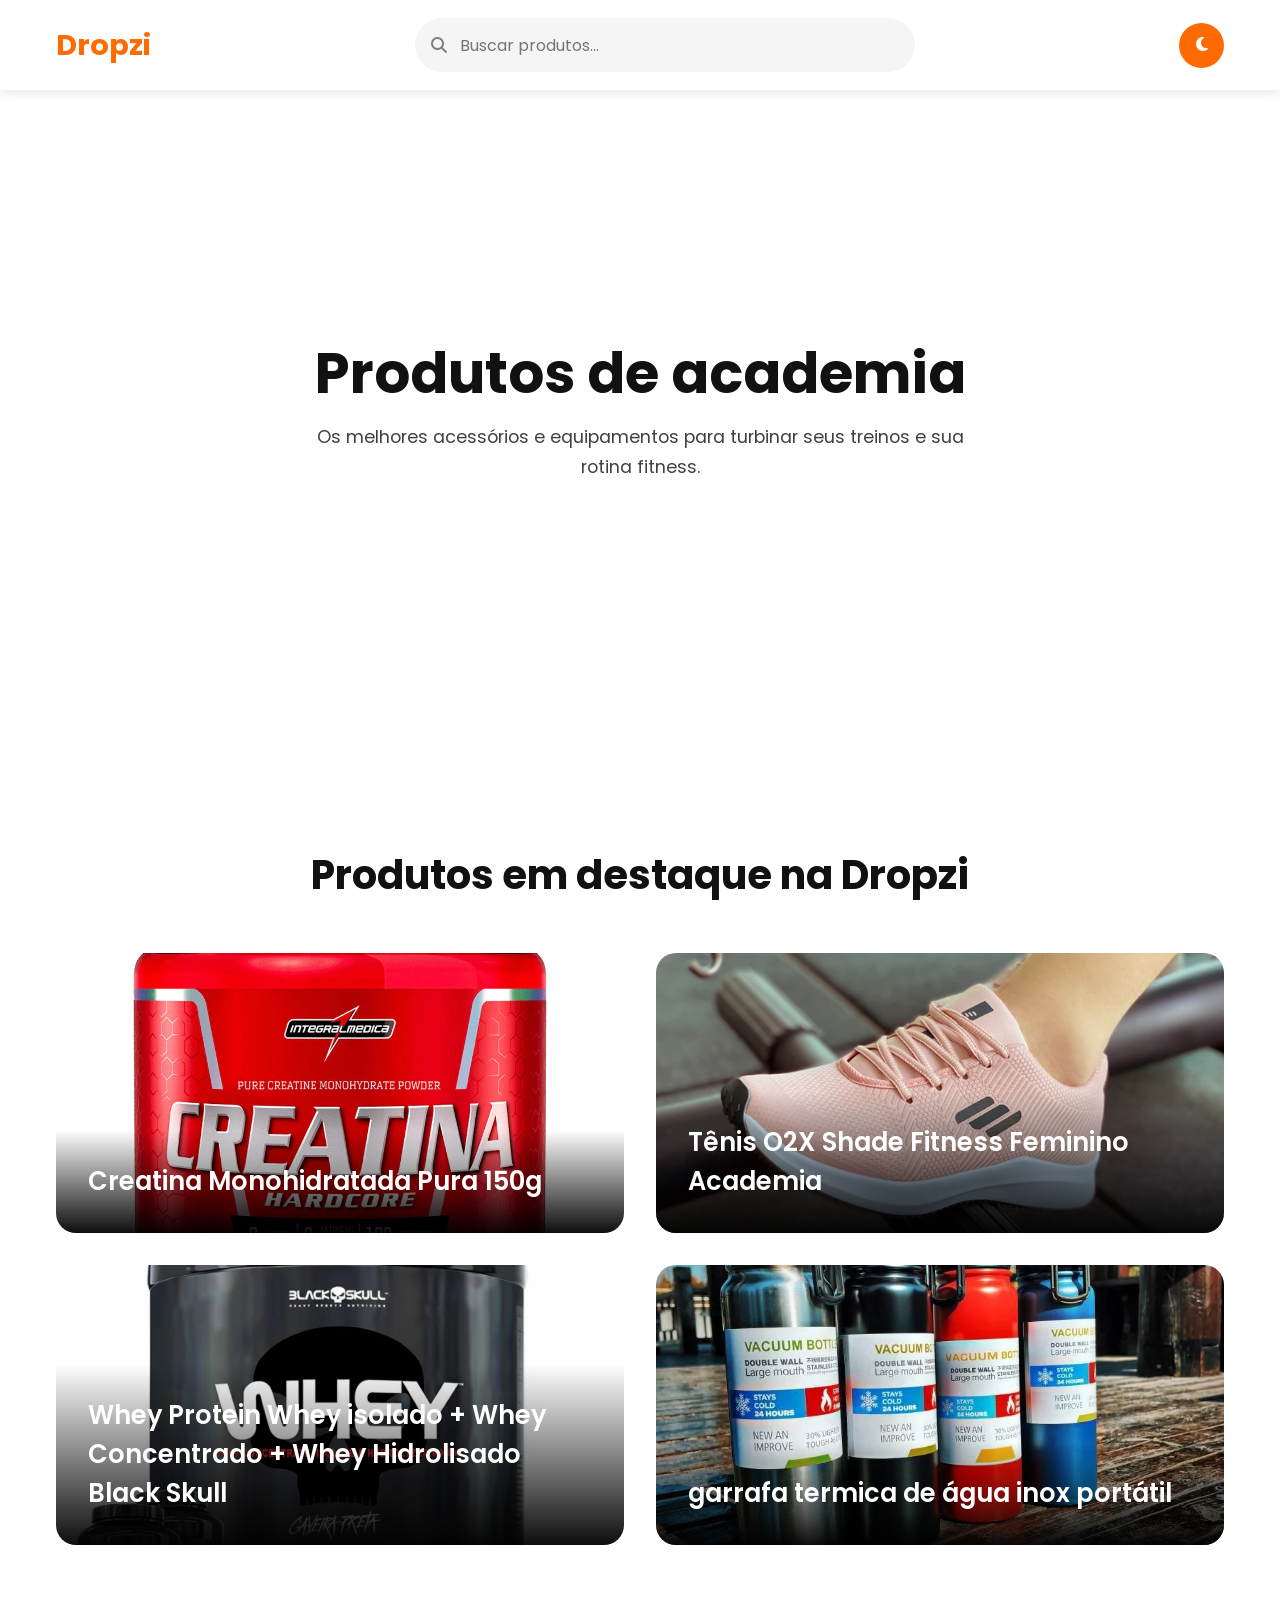
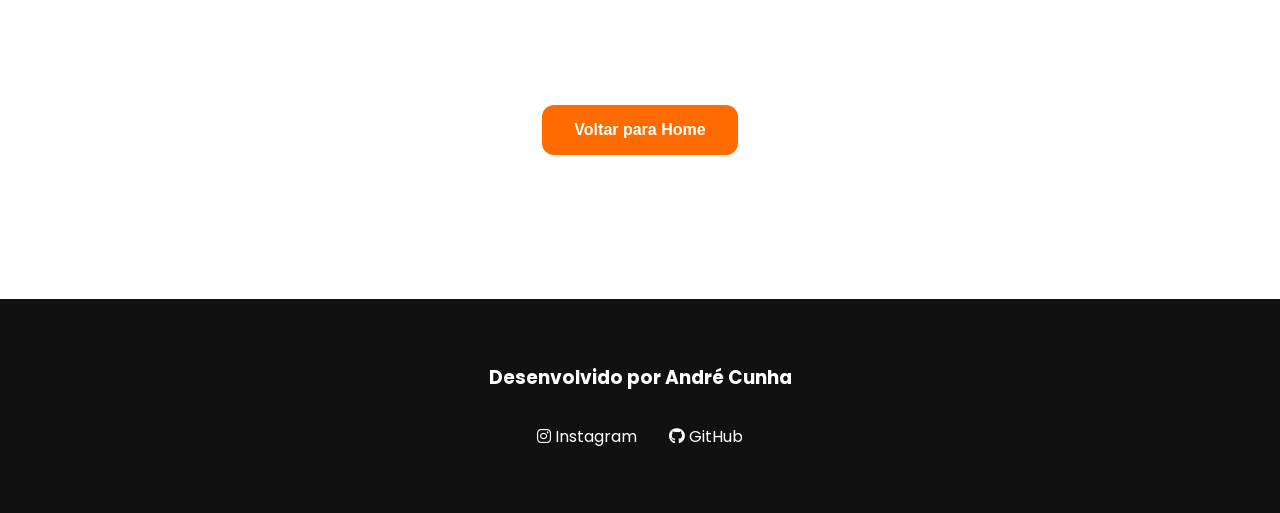
<file: pages/academia.html>
<!DOCTYPE html>
<html lang="pt-BR">

<head>

    <!-- Configurações -->
    <meta charset="UTF-8">

    <meta name="viewport" content="width=device-width, initial-scale=1.0">

    <!-- Título -->
    <title>Tecnologia | Dropzi</title>

    <!-- CSS -->
    <link rel="stylesheet" href="../style.css">

    <!-- Fonte -->
    <link rel="preconnect" href="https://fonts.googleapis.com">

    <link rel="preconnect" href="https://fonts.gstatic.com" crossorigin>

    <link 
        href="https://fonts.googleapis.com/css2?family=Poppins:wght@300;400;500;600;700&display=swap" 
        rel="stylesheet"
    >

    <!-- Ícones -->
    <link 
        rel="stylesheet" 
        href="https://cdnjs.cloudflare.com/ajax/libs/font-awesome/6.5.1/css/all.min.css"
    >

</head>

<body>

    <!-- ========================= -->
    <!-- HEADER -->
    <!-- ========================= -->

    <header class="header">

        <div class="container header-content">

            <!-- Logo -->
            <div class="logo">

                <h1>Dropzi</h1>

            </div>

            <!-- Busca -->
            <div class="search-box">

                <i class="fa-solid fa-magnifying-glass"></i>

                <input 
                    type="text"
                    placeholder="Buscar produtos..."
                >

            </div>

            <!-- Botão Dark Mode -->
            <button 
                class="theme-button"
                id="themeButton"
                aria-label="Alternar tema"
            >

                <i class="fa-solid fa-moon"></i>

            </button>

        </div>

    </header>

    <!-- ========================= -->
    <!-- HERO -->
    <!-- ========================= -->

    <section class="hero">

        <div class="container hero-content">

            <h2>
                Produtos de academia
            </h2>

            <p>
                Os melhores acessórios e equipamentos para turbinar
                seus treinos e sua rotina fitness.
            </p>

        </div>

    </section>

    <!-- ========================= -->
    <!-- PRODUTOS -->
    <!-- ========================= -->

    <section class="categories">

        <div class="container">

            <h2 class="section-title">

                Produtos em destaque na Dropzi

            </h2>

            <!-- Grid -->
            <div class="categories-grid">

                <!-- ========================= -->
                <!-- PRODUTO 1 -->
                <!-- ========================= -->

                <a 
                    href="https://s.shopee.com.br/3qKAMWwi8f"
                    target="_blank"
                    class="category-card"
                >

                    <img 
                        src="../images/images_produtos/images_academia/Creatina Monohidratada Pura 150g.webp"
                        alt="Produto Tecnologia"
                        loading="lazy"
                    >

                    <div class="category-content">

                        <h3>Creatina Monohidratada Pura 150g</h3>

                    </div>

                </a>

                <!-- ========================= -->
                <!-- PRODUTO 2 -->
                <!-- ========================= -->

                <a 
                    href="https://s.shopee.com.br/LkIEZrp7y"
                    target="_blank"
                    class="category-card"
                >

                    <img 
                        src="../images/images_produtos/images_academia/Tênis O2X Shade Fitness Feminino Academia.webp"
                        alt="Produto Tecnologia"
                        loading="lazy"
                    >

                    <div class="category-content">

                        <h3>Tênis O2X Shade Fitness Feminino Academia</h3>

                    </div>

                </a>

                <!-- ========================= -->
                <!-- PRODUTO 3 -->
                <!-- ========================= -->

                <a 
                    href="https://s.shopee.com.br/40daext833"
                    target="_blank"
                    class="category-card"
                >

                    <img 
                        src="../images/images_produtos/images_academia/Whey Protein Whey isolado + Whey Concentrado + Whey Hidrolisado Black Skull.webp"
                        alt="Produto Tecnologia"
                        loading="lazy"
                    >

                    <div class="category-content">

                        <h3>Whey Protein Whey isolado + Whey Concentrado + Whey Hidrolisado Black Skull</h3>

                    </div>

                </a>

                <!-- ========================= -->
                <!-- PRODUTO 4 -->
                <!-- ========================= -->

                <a 
                    href="https://s.shopee.com.br/2BBwTm8rdx"
                    target="_blank"
                    class="category-card"
                >

                    <img 
                        src="../images/images_produtos/images_academia/garrafa termica de água inox portátil.webp"
                        alt="Produto Tecnologia"
                        loading="lazy"
                    >

                    <div class="category-content">

                        <h3>garrafa termica de água inox portátil</h3>

                    </div>

                </a>

            </div>

        </div>

    </section>

    <!-- ========================= -->
    <!-- BOTÃO VOLTAR -->
    <!-- ========================= -->

    <section class="categories">

        <div class="container">

            <div style="text-align: center;">

                <a href="../index.html">

                    <button class="hero-button">

                        Voltar para Home

                    </button>

                </a>

            </div>

        </div>

    </section>

    <!-- ========================= -->
    <!-- FOOTER -->
    <!-- ========================= -->

    <footer class="footer">

        <div class="container">

            <h3>
                Desenvolvido por André Cunha
            </h3>

            <!-- Links -->
            <div class="footer-links">

                <a href="#">

                    <i class="fa-brands fa-instagram"></i>

                    Instagram

                </a>

                <a href="#">

                    <i class="fa-brands fa-github"></i>

                    GitHub

                </a>
                
            </div>

        </div>

    </footer>

    <!-- JavaScript -->
    <script src="../script.js"></script>

</body>
</html>
</file>
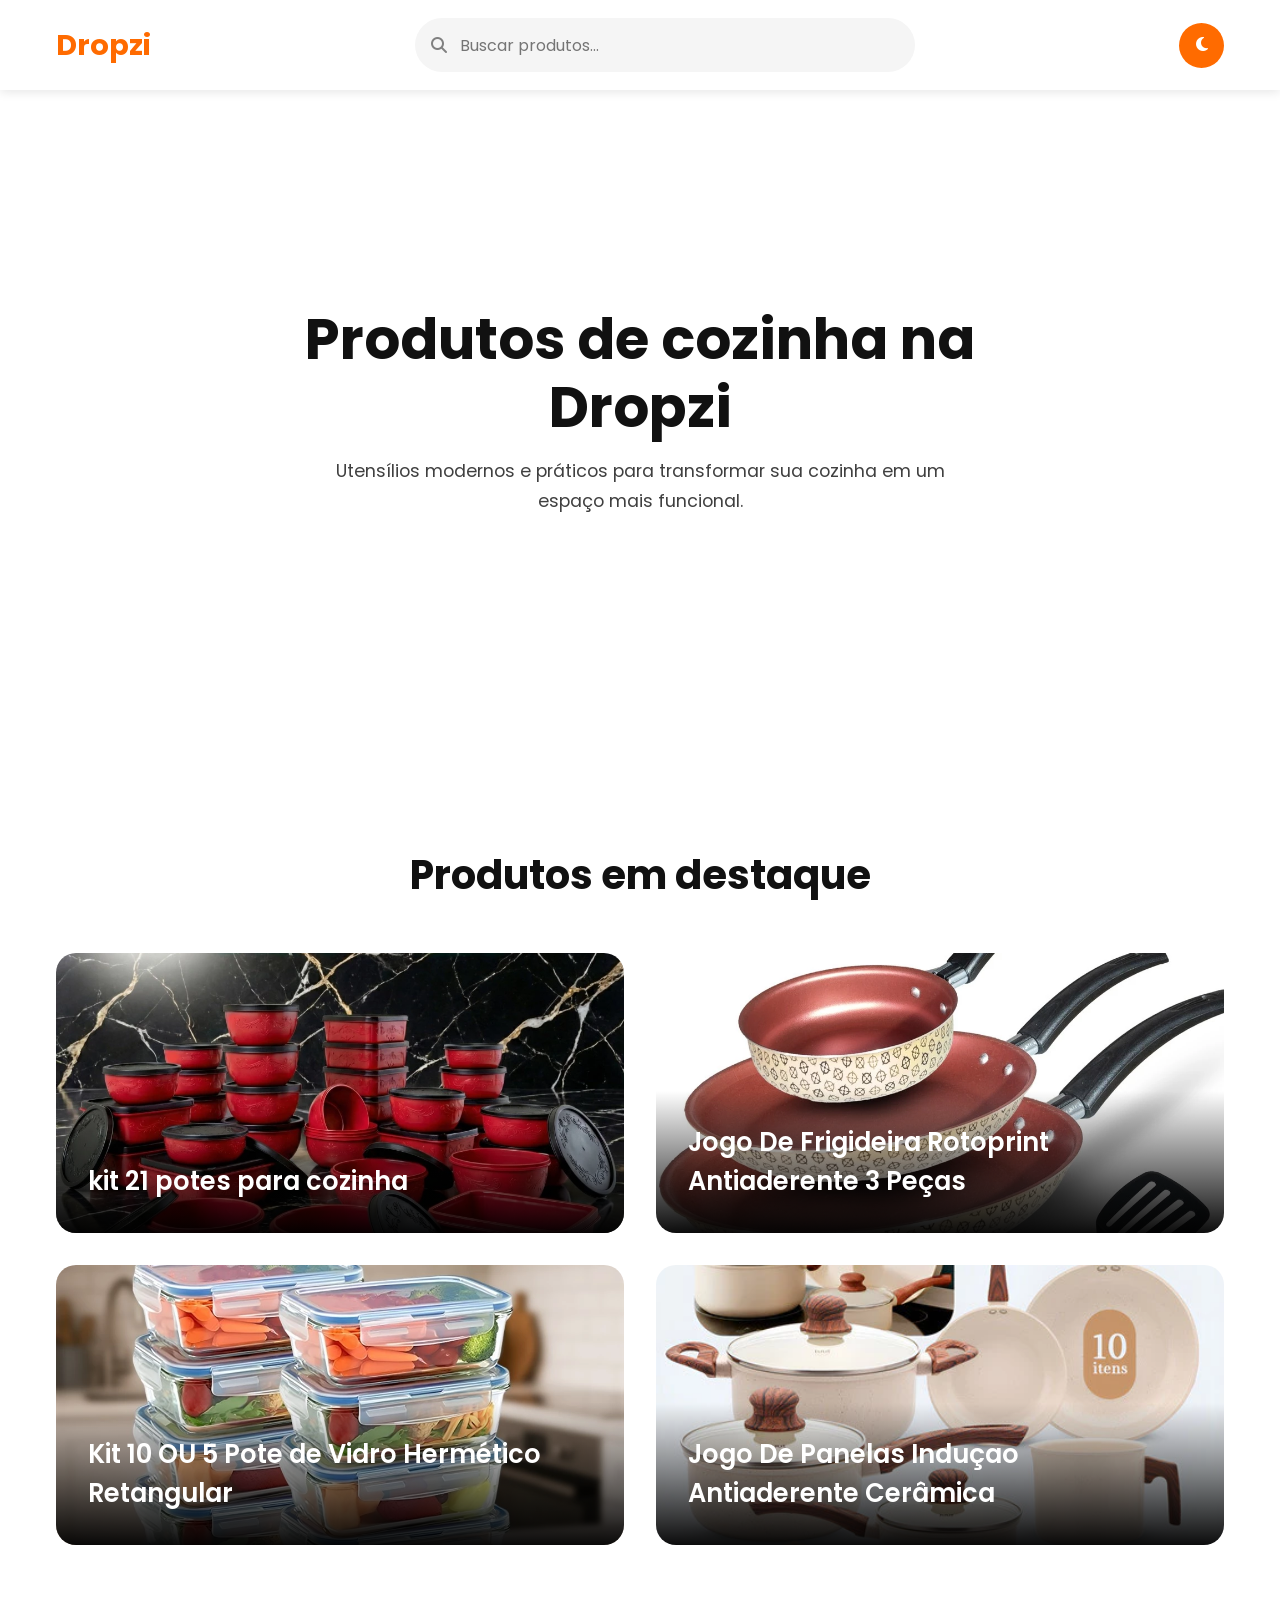
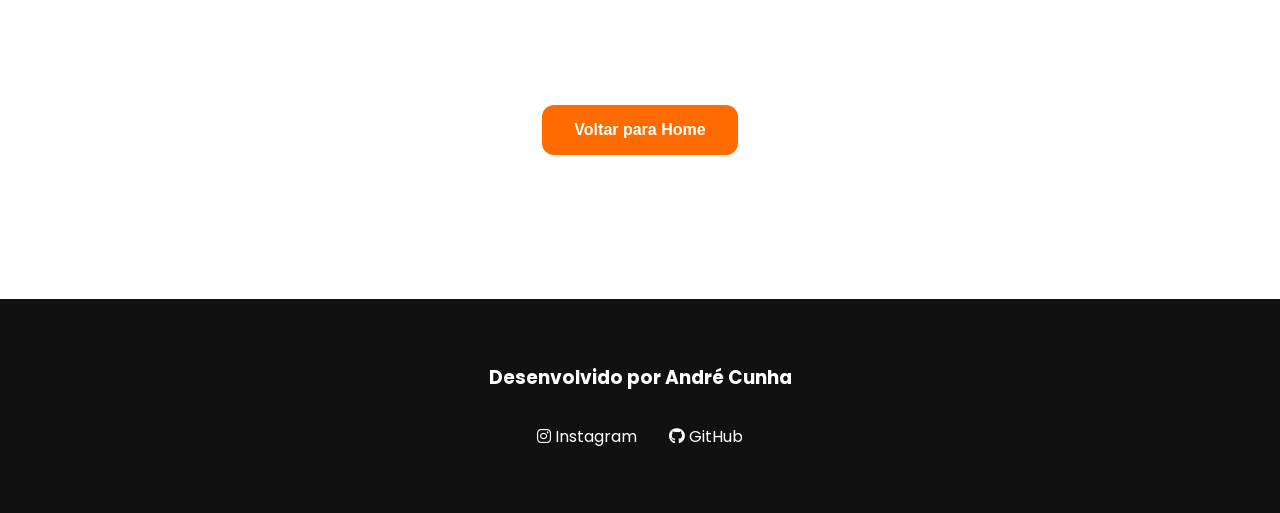
<file: pages/cozinha.html>
<!DOCTYPE html>
<html lang="pt-BR">

<head>

    <!-- Configurações -->
    <meta charset="UTF-8">

    <meta name="viewport" content="width=device-width, initial-scale=1.0">

    <!-- Título -->
    <title>Tecnologia | Dropzi</title>

    <!-- CSS -->
    <link rel="stylesheet" href="../style.css">

    <!-- Fonte -->
    <link rel="preconnect" href="https://fonts.googleapis.com">

    <link rel="preconnect" href="https://fonts.gstatic.com" crossorigin>

    <link 
        href="https://fonts.googleapis.com/css2?family=Poppins:wght@300;400;500;600;700&display=swap" 
        rel="stylesheet"
    >

    <!-- Ícones -->
    <link 
        rel="stylesheet" 
        href="https://cdnjs.cloudflare.com/ajax/libs/font-awesome/6.5.1/css/all.min.css"
    >

</head>

<body>

    <!-- ========================= -->
    <!-- HEADER -->
    <!-- ========================= -->

    <header class="header">

        <div class="container header-content">

            <!-- Logo -->
            <div class="logo">

                <h1>Dropzi</h1>

            </div>

            <!-- Busca -->
            <div class="search-box">

                <i class="fa-solid fa-magnifying-glass"></i>

                <input 
                    type="text"
                    placeholder="Buscar produtos..."
                >

            </div>

            <!-- Botão Dark Mode -->
            <button 
                class="theme-button"
                id="themeButton"
                aria-label="Alternar tema"
            >

                <i class="fa-solid fa-moon"></i>

            </button>

        </div>

    </header>

    <!-- ========================= -->
    <!-- HERO -->
    <!-- ========================= -->

    <section class="hero">

        <div class="container hero-content">

            <h2>
                Produtos de cozinha na Dropzi
            </h2>

            <p>
                Utensílios modernos e práticos para transformar
                sua cozinha em um espaço mais funcional.
            </p>

        </div>

    </section>

    <!-- ========================= -->
    <!-- PRODUTOS -->
    <!-- ========================= -->

    <section class="categories">

        <div class="container">

            <h2 class="section-title">

                Produtos em destaque

            </h2>

            <!-- Grid -->
            <div class="categories-grid">

                <!-- ========================= -->
                <!-- PRODUTO 1 -->
                <!-- ========================= -->

                <a 
                    href="https://s.shopee.com.br/7VDLC5h4v8"
                    target="_blank"
                    class="category-card"
                >

                    <img 
                        src="../images/images_produtos/images_cozinha/kit 21 potes para cozinha.webp"
                        alt="Produto Tecnologia"
                        loading="lazy"
                    >

                    <div class="category-content">

                        <h3>kit 21 potes para cozinha</h3>

                    </div>

                </a>

                <!-- ========================= -->
                <!-- PRODUTO 2 -->
                <!-- ========================= -->

                <a 
                    href="https://s.shopee.com.br/2BBoqZbtRI"
                    target="_blank"
                    class="category-card"
                >

                    <img 
                        src="../images/images_produtos/images_cozinha/Jogo De Frigideira Rotoprint Antiaderente 3 Peças.webp"
                        alt="Produto Tecnologia"
                        loading="lazy"
                    >

                    <div class="category-content">

                        <h3>Jogo De Frigideira Rotoprint 
                            Antiaderente 3 Peças</h3>

                    </div>

                </a>

                <!-- ========================= -->
                <!-- PRODUTO 3 -->
                <!-- ========================= -->

                <a 
                    href="https://s.shopee.com.br/5q57DW66Qk"
                    target="_blank"
                    class="category-card"
                >

                    <img 
                        src="../images/images_produtos/images_cozinha/Kit 10 OU 5 Pote de Vidro Hermético Retangular.webp"
                        alt="Produto Tecnologia"
                        loading="lazy"
                    >

                    <div class="category-content">

                        <h3>Kit 10 OU 5 Pote de Vidro Hermético Retangular</h3>

                    </div>

                </a>

                <!-- ========================= -->
                <!-- PRODUTO 4 -->
                <!-- ========================= -->

                <a 
                    href="https://s.shopee.com.br/8V5sOWWqm0"
                    target="_blank"
                    class="category-card"
                >

                    <img 
                        src="../images/images_produtos/images_cozinha/Jogo De Panelas Induçao Antiaderente Cerâmica.webp"
                        alt="Produto Tecnologia"
                        loading="lazy"
                    >

                    <div class="category-content">

                        <h3>Jogo De Panelas Induçao Antiaderente Cerâmica</h3>

                    </div>

                </a>

            </div>

        </div>

    </section>

    <!-- ========================= -->
    <!-- BOTÃO VOLTAR -->
    <!-- ========================= -->

    <section class="categories">

        <div class="container">

            <div style="text-align: center;">

                <a href="../index.html">

                    <button class="hero-button">

                        Voltar para Home

                    </button>

                </a>

            </div>

        </div>

    </section>

    <!-- ========================= -->
    <!-- FOOTER -->
    <!-- ========================= -->

    <footer class="footer">

        <div class="container">

            <h3>
                Desenvolvido por André Cunha
            </h3>

            <!-- Links -->
            <div class="footer-links">

                <a href="#">

                    <i class="fa-brands fa-instagram"></i>

                    Instagram

                </a>

                <a href="#">

                    <i class="fa-brands fa-github"></i>

                    GitHub

                </a>
                
            </div>

        </div>

    </footer>

    <!-- JavaScript -->
    <script src="../script.js"></script>

</body>
</html>
</file>
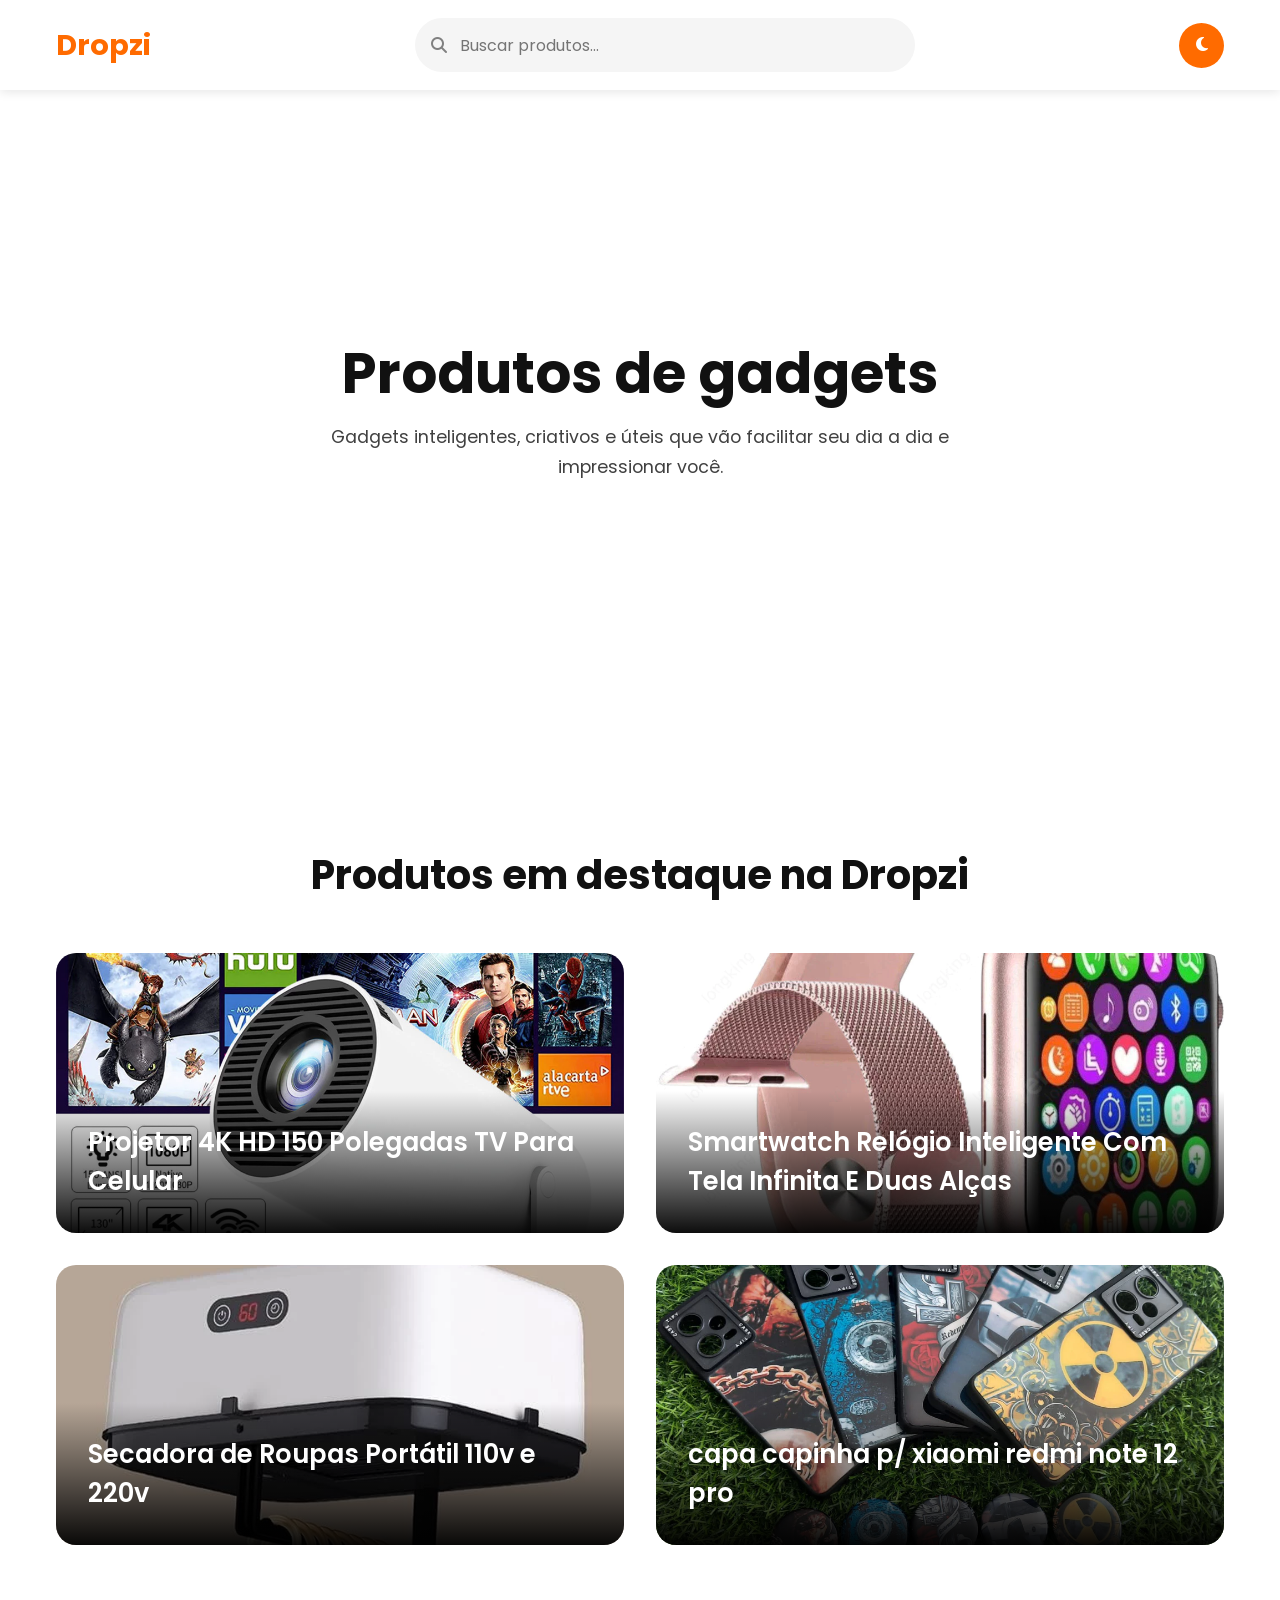
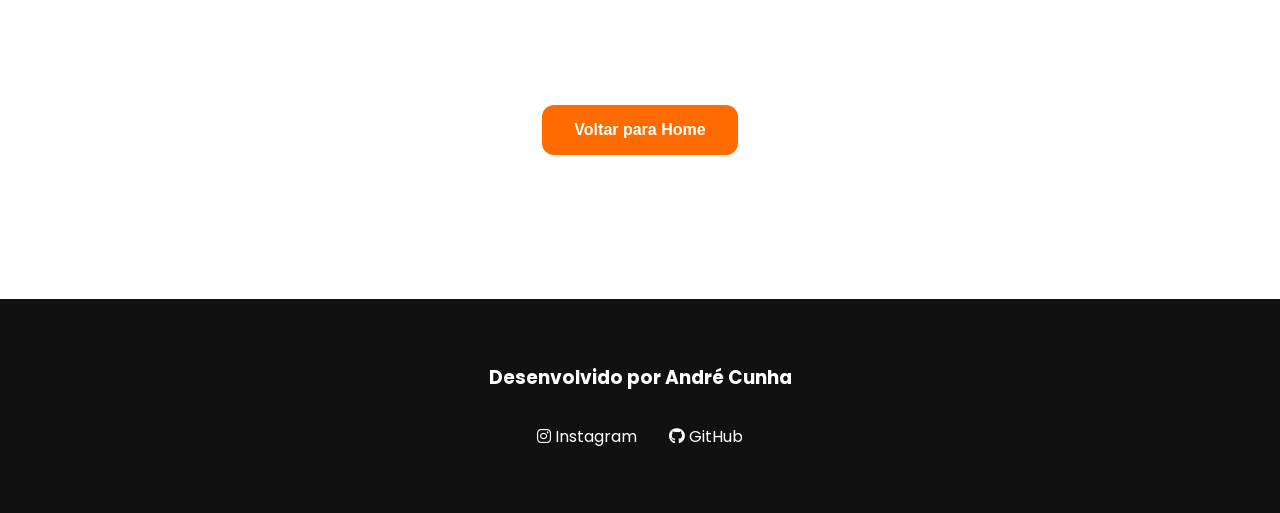
<file: pages/gadgets.html>
<!DOCTYPE html>
<html lang="pt-BR">

<head>

    <!-- Configurações -->
    <meta charset="UTF-8">

    <meta name="viewport" content="width=device-width, initial-scale=1.0">

    <!-- Título -->
    <title>Tecnologia | Dropzi</title>

    <!-- CSS -->
    <link rel="stylesheet" href="../style.css">

    <!-- Fonte -->
    <link rel="preconnect" href="https://fonts.googleapis.com">

    <link rel="preconnect" href="https://fonts.gstatic.com" crossorigin>

    <link 
        href="https://fonts.googleapis.com/css2?family=Poppins:wght@300;400;500;600;700&display=swap" 
        rel="stylesheet"
    >

    <!-- Ícones -->
    <link 
        rel="stylesheet" 
        href="https://cdnjs.cloudflare.com/ajax/libs/font-awesome/6.5.1/css/all.min.css"
    >

</head>

<body>

    <!-- ========================= -->
    <!-- HEADER -->
    <!-- ========================= -->

    <header class="header">

        <div class="container header-content">

            <!-- Logo -->
            <div class="logo">

                <h1>Dropzi</h1>

            </div>

            <!-- Busca -->
            <div class="search-box">

                <i class="fa-solid fa-magnifying-glass"></i>

                <input 
                    type="text"
                    placeholder="Buscar produtos..."
                >

            </div>

            <!-- Botão Dark Mode -->
            <button 
                class="theme-button"
                id="themeButton"
                aria-label="Alternar tema"
            >

                <i class="fa-solid fa-moon"></i>

            </button>

        </div>

    </header>

    <!-- ========================= -->
    <!-- HERO -->
    <!-- ========================= -->

    <section class="hero">

        <div class="container hero-content">

            <h2>
                Produtos de gadgets
            </h2>

            <p>
                Gadgets inteligentes, criativos e úteis que vão
                facilitar seu dia a dia e impressionar você.
            </p>

        </div>

    </section>

    <!-- ========================= -->
    <!-- PRODUTOS -->
    <!-- ========================= -->

    <section class="categories">

        <div class="container">

            <h2 class="section-title">

                Produtos em destaque na Dropzi

            </h2>

            <!-- Grid -->
            <div class="categories-grid">

                <!-- ========================= -->
                <!-- PRODUTO 1 -->
                <!-- ========================= -->

                <a 
                    href="https://s.shopee.com.br/9ALglfQQFN"
                    target="_blank"
                    class="category-card"
                >

                    <img 
                        src="../images/images_produtos/images_gadgets/Projetor 4K HD 150 Polegadas TV Para Celular.webp"
                        alt="Produto Tecnologia"
                        loading="lazy"
                    >

                    <div class="category-content">

                        <h3>Projetor 4K HD 150 Polegadas TV Para Celular</h3>

                    </div>

                </a>

                <!-- ========================= -->
                <!-- PRODUTO 2 -->
                <!-- ========================= -->

                <a 
                    href="https://s.shopee.com.br/7fWsz3Wtih"
                    target="_blank"
                    class="category-card"
                >

                    <img 
                        src="../images/images_produtos/images_gadgets/Smartwatch Relógio Inteligente Com Tela Infinita E Duas Alças.webp"
                        alt="Produto Tecnologia"
                        loading="lazy"
                    >

                    <div class="category-content">

                        <h3>Smartwatch Relógio Inteligente Com Tela Infinita E Duas Alças</h3>

                    </div>

                </a>

                <!-- ========================= -->
                <!-- PRODUTO 3 -->
                <!-- ========================= -->

                <a 
                    href="https://s.shopee.com.br/40dacQpaen"
                    target="_blank"
                    class="category-card"
                >

                    <img 
                        src="../images/images_produtos/images_gadgets/Secadora de Roupas Portátil 110v e 220v.webp"
                        alt="Produto Tecnologia"
                        loading="lazy"
                    >

                    <div class="category-content">

                        <h3>Secadora de Roupas Portátil 110v e 220v</h3>

                    </div>

                </a>

                <!-- ========================= -->
                <!-- PRODUTO 4 -->
                <!-- ========================= -->

                <a 
                    href="https://s.shopee.com.br/1LcpRpoHmS"
                    target="_blank"
                    class="category-card"
                >

                    <img 
                        src="../images/images_produtos/images_gadgets/capa capinha xiaomi redmi note 12 pro.webp"
                        alt="Produto Tecnologia"
                        loading="lazy"
                    >

                    <div class="category-content">

                        <h3>capa capinha p/ xiaomi redmi note 12 pro</h3>

                    </div>

                </a>

            </div>

        </div>

    </section>

    <!-- ========================= -->
    <!-- BOTÃO VOLTAR -->
    <!-- ========================= -->

    <section class="categories">

        <div class="container">

            <div style="text-align: center;">

                <a href="../index.html">

                    <button class="hero-button">

                        Voltar para Home

                    </button>

                </a>

            </div>

        </div>

    </section>

    <!-- ========================= -->
    <!-- FOOTER -->
    <!-- ========================= -->

    <footer class="footer">

        <div class="container">

            <h3>
                Desenvolvido por André Cunha
            </h3>

            <!-- Links -->
            <div class="footer-links">

                <a href="#">

                    <i class="fa-brands fa-instagram"></i>

                    Instagram

                </a>

                <a href="#">

                    <i class="fa-brands fa-github"></i>

                    GitHub

                </a>
                
            </div>

        </div>

    </footer>

    <!-- JavaScript -->
    <script src="../script.js"></script>

</body>
</html>
</file>
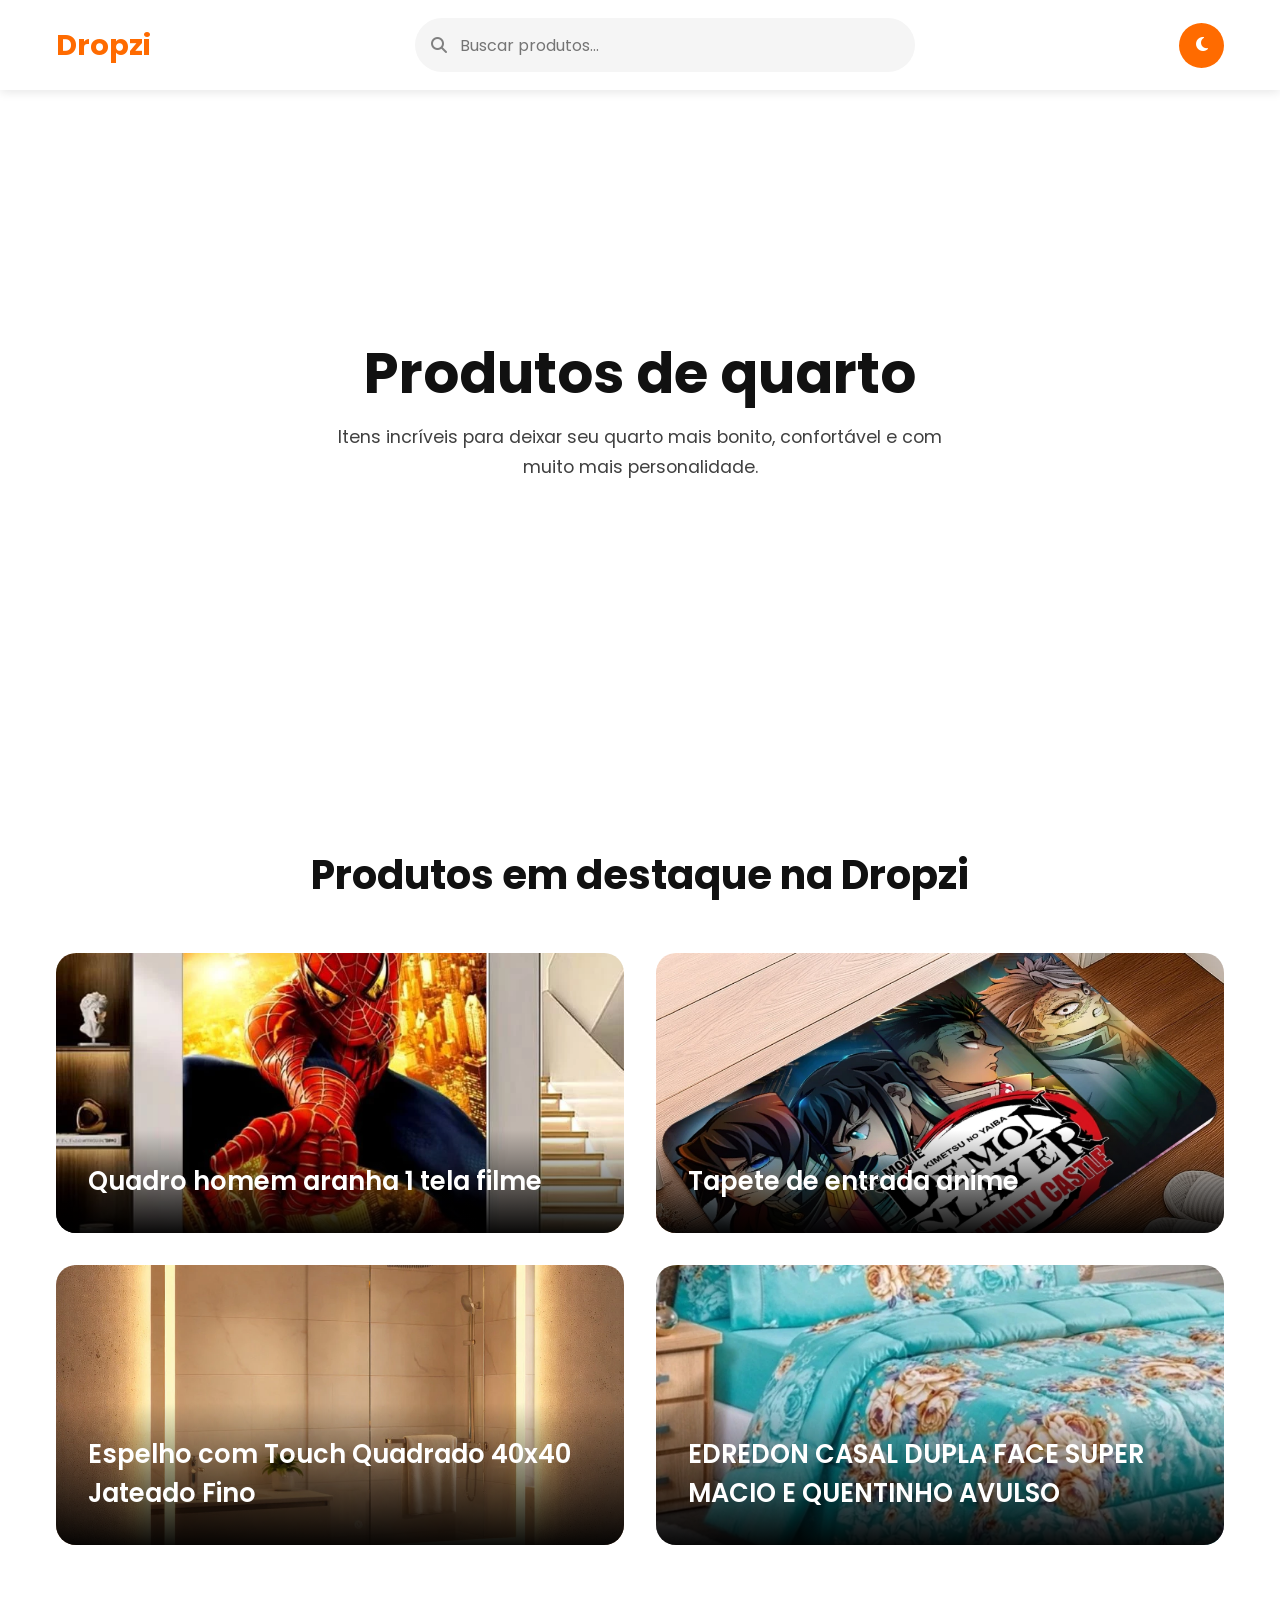
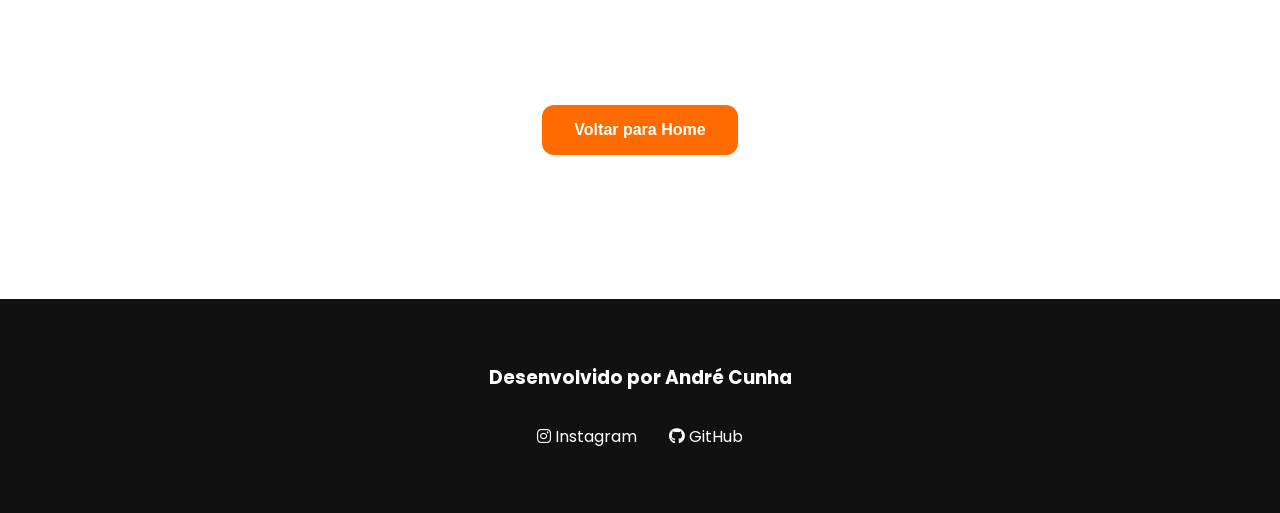
<file: pages/quarto.html>
<!DOCTYPE html>
<html lang="pt-BR">

<head>

    <!-- Configurações -->
    <meta charset="UTF-8">

    <meta name="viewport" content="width=device-width, initial-scale=1.0">

    <!-- Título -->
    <title>Tecnologia | Dropzi</title>

    <!-- CSS -->
    <link rel="stylesheet" href="../style.css">

    <!-- Fonte -->
    <link rel="preconnect" href="https://fonts.googleapis.com">

    <link rel="preconnect" href="https://fonts.gstatic.com" crossorigin>

    <link 
        href="https://fonts.googleapis.com/css2?family=Poppins:wght@300;400;500;600;700&display=swap" 
        rel="stylesheet"
    >

    <!-- Ícones -->
    <link 
        rel="stylesheet" 
        href="https://cdnjs.cloudflare.com/ajax/libs/font-awesome/6.5.1/css/all.min.css"
    >

</head>

<body>

    <!-- ========================= -->
    <!-- HEADER -->
    <!-- ========================= -->

    <header class="header">

        <div class="container header-content">

            <!-- Logo -->
            <div class="logo">

                <h1>Dropzi</h1>

            </div>

            <!-- Busca -->
            <div class="search-box">

                <i class="fa-solid fa-magnifying-glass"></i>

                <input 
                    type="text"
                    placeholder="Buscar produtos..."
                >

            </div>

            <!-- Botão Dark Mode -->
            <button 
                class="theme-button"
                id="themeButton"
                aria-label="Alternar tema"
            >

                <i class="fa-solid fa-moon"></i>

            </button>

        </div>

    </header>

    <!-- ========================= -->
    <!-- HERO -->
    <!-- ========================= -->

    <section class="hero">

        <div class="container hero-content">

            <h2>
                Produtos de quarto
            </h2>

            <p>
                Itens incríveis para deixar seu quarto mais bonito,
                confortável e com muito mais personalidade.
            </p>

        </div>

    </section>

    <!-- ========================= -->
    <!-- PRODUTOS -->
    <!-- ========================= -->

    <section class="categories">

        <div class="container">

            <h2 class="section-title">

                Produtos em destaque na Dropzi

            </h2>

            <!-- Grid -->
            <div class="categories-grid">

                <!-- ========================= -->
                <!-- PRODUTO 1 -->
                <!-- ========================= -->

                <a 
                    href="https://s.shopee.com.br/3qKAR5kCnX"
                    target="_blank"
                    class="category-card"
                >

                    <img 
                        src="../images/images_produtos/images_quarto/Quadro homem aranha 1 tela filme.webp"
                        alt="Produto Tecnologia"
                        loading="lazy"
                    >

                    <div class="category-content">

                        <h3>Quadro homem aranha 1 tela filme</h3>

                    </div>

                </a>

                <!-- ========================= -->
                <!-- PRODUTO 2 -->
                <!-- ========================= -->

                <a 
                    href="https://s.shopee.com.br/1VwFezg3qM"
                    target="_blank"
                    class="category-card"
                >

                    <img 
                        src="../images/images_produtos/images_quarto/Tapete de entrada anime.webp"
                        alt="Produto Tecnologia"
                        loading="lazy"
                    >

                    <div class="category-content">

                        <h3>Tapete de entrada anime</h3>

                    </div>

                </a>

                <!-- ========================= -->
                <!-- PRODUTO 3 -->
                <!-- ========================= -->

                <a 
                    href="https://s.shopee.com.br/AKXeAqQJCF"
                    target="_blank"
                    class="category-card"
                >

                    <img 
                        src="../images/images_produtos/images_quarto/Espelho com Touch Quadrado 40x40 Jateado Fino.webp"
                        alt="Produto Tecnologia"
                        loading="lazy"
                    >

                    <div class="category-content">

                        <h3>Espelho com Touch Quadrado 40x40 Jateado Fino</h3>

                    </div>

                </a>

                <!-- ========================= -->
                <!-- PRODUTO 4 -->
                <!-- ========================= -->

                <a 
                    href="https://s.shopee.com.br/AUr4Nqdii9"
                    target="_blank"
                    class="category-card"
                >

                    <img 
                        src="../images/images_produtos/images_quarto/EDREDON CASAL DUPLA FACE SUPER MACIO E QUENTINHO AVULSO.webp"
                        alt="Produto Tecnologia"
                        loading="lazy"
                    >

                    <div class="category-content">

                        <h3>EDREDON CASAL DUPLA FACE SUPER MACIO E QUENTINHO AVULSO</h3>

                    </div>

                </a>

            </div>

        </div>

    </section>

    <!-- ========================= -->
    <!-- BOTÃO VOLTAR -->
    <!-- ========================= -->

    <section class="categories">

        <div class="container">

            <div style="text-align: center;">

                <a href="../index.html">

                    <button class="hero-button">

                        Voltar para Home

                    </button>

                </a>

            </div>

        </div>

    </section>

    <!-- ========================= -->
    <!-- FOOTER -->
    <!-- ========================= -->

    <footer class="footer">

        <div class="container">

            <h3>
                Desenvolvido por André Cunha
            </h3>

            <!-- Links -->
            <div class="footer-links">

                <a href="#">

                    <i class="fa-brands fa-instagram"></i>

                    Instagram

                </a>

                <a href="#">

                    <i class="fa-brands fa-github"></i>

                    GitHub

                </a>
                
            </div>

        </div>

    </footer>

    <!-- JavaScript -->
    <script src="../script.js"></script>

</body>
</html>
</file>
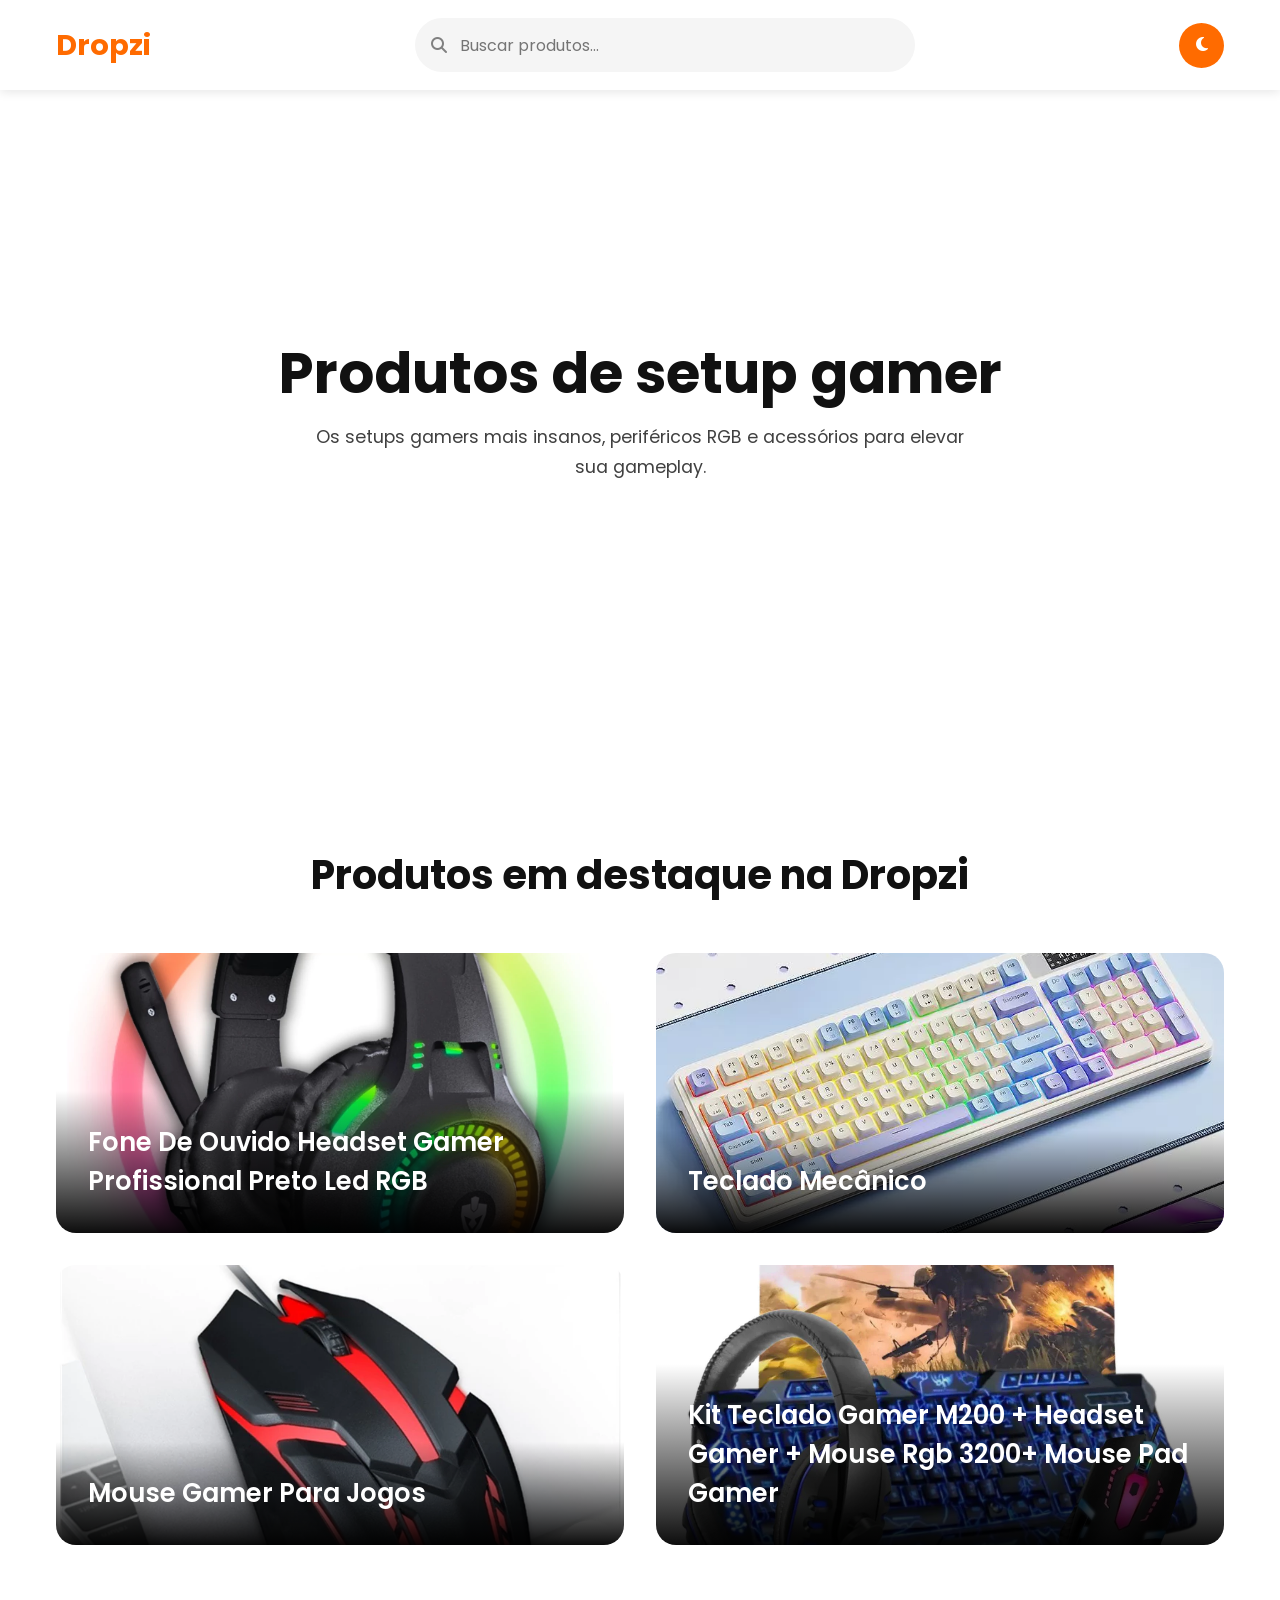
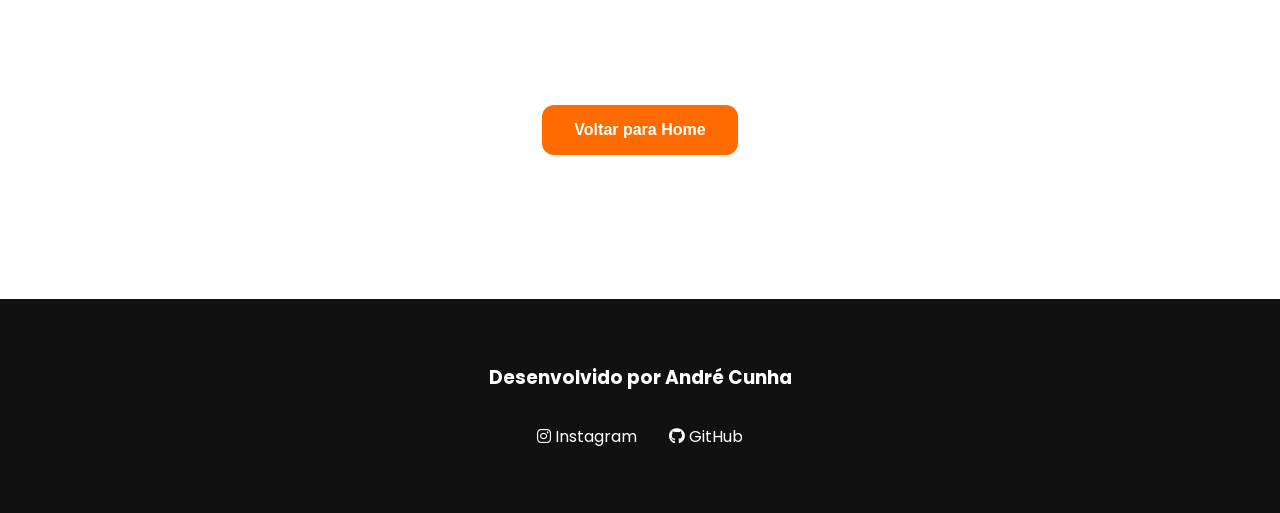
<file: pages/setup gamer.html>
<!DOCTYPE html>
<html lang="pt-BR">

<head>

    <!-- Configurações -->
    <meta charset="UTF-8">

    <meta name="viewport" content="width=device-width, initial-scale=1.0">

    <!-- Título -->
    <title>Tecnologia | Dropzi</title>

    <!-- CSS -->
    <link rel="stylesheet" href="../style.css">

    <!-- Fonte -->
    <link rel="preconnect" href="https://fonts.googleapis.com">

    <link rel="preconnect" href="https://fonts.gstatic.com" crossorigin>

    <link 
        href="https://fonts.googleapis.com/css2?family=Poppins:wght@300;400;500;600;700&display=swap" 
        rel="stylesheet"
    >

    <!-- Ícones -->
    <link 
        rel="stylesheet" 
        href="https://cdnjs.cloudflare.com/ajax/libs/font-awesome/6.5.1/css/all.min.css"
    >

</head>

<body>

    <!-- ========================= -->
    <!-- HEADER -->
    <!-- ========================= -->

    <header class="header">

        <div class="container header-content">

            <!-- Logo -->
            <div class="logo">

                <h1>Dropzi</h1>

            </div>

            <!-- Busca -->
            <div class="search-box">

                <i class="fa-solid fa-magnifying-glass"></i>

                <input 
                    type="text"
                    placeholder="Buscar produtos..."
                >

            </div>

            <!-- Botão Dark Mode -->
            <button 
                class="theme-button"
                id="themeButton"
                aria-label="Alternar tema"
            >

                <i class="fa-solid fa-moon"></i>

            </button>

        </div>

    </header>

    <!-- ========================= -->
    <!-- HERO -->
    <!-- ========================= -->

    <section class="hero">

        <div class="container hero-content">

            <h2>
                Produtos de setup gamer
            </h2>

            <p>
                Os setups gamers mais insanos, periféricos RGB
                e acessórios para elevar sua gameplay.
            </p>

        </div>

    </section>

    <!-- ========================= -->
    <!-- PRODUTOS -->
    <!-- ========================= -->

    <section class="categories">

        <div class="container">

            <h2 class="section-title">

                Produtos em destaque na Dropzi

            </h2>

            <!-- Grid -->
            <div class="categories-grid">

                <!-- ========================= -->
                <!-- PRODUTO 1 -->
                <!-- ========================= -->

                <a 
                    href="https://s.shopee.com.br/2VompB8mlE"
                    target="_blank"
                    class="category-card"
                >

                    <img 
                    src="../images/images_produtos/image_setupGamer/Fone De Ouvido Headset Gamer Profissional Preto Led RGB.webp"
                    alt="Produto Tecnologia"
                    loading="lazy"
                    >

                    <div class="category-content">

                        <h3>Fone De Ouvido Headset Gamer Profissional Preto Led RGB</h3>

                    </div>

                </a>

                <!-- ========================= -->
                <!-- PRODUTO 2 -->
                <!-- ========================= -->

                <a 
                    href="https://s.shopee.com.br/9UyXCCCHVt"
                    target="_blank"
                    class="category-card"
                >

                    <img 
                        src="../images/images_produtos/image_setupGamer/Teclado Mecânico.webp"
                        alt="Produto Tecnologia"
                        loading="lazy"
                    >

                    <div class="category-content">

                        <h3>Teclado Mecânico</h3>

                    </div>

                </a>

                <!-- ========================= -->
                <!-- PRODUTO 3 -->
                <!-- ========================= -->

                <a 
                    href="https://s.shopee.com.br/50W7qN847A"
                    target="_blank"
                    class="category-card"
                >

                    <img 
                        src="../images/images_produtos/image_setupGamer/Mouse Gamer Para Jogos.webp"
                        alt="Produto Tecnologia"
                        loading="lazy"
                    >

                    <div class="category-content">

                        <h3>Mouse Gamer Para Jogos</h3>

                    </div>

                </a>

                <!-- ========================= -->
                <!-- PRODUTO 4 -->
                <!-- ========================= -->

                <a 
                    href="https://s.shopee.com.br/W3iUCoPNV"
                    target="_blank"
                    class="category-card"
                >

                    <img 
                        src="../images/images_produtos/image_setupGamer/Kit Teclado Gamer M200 + Headset Gamer + Mouse Rgb 3200+ Mouse Pad Gamer.webp"
                        alt="Produto Tecnologia"
                        loading="lazy"
                    >

                    <div class="category-content">

                        <h3>Kit Teclado Gamer M200 + Headset Gamer + Mouse Rgb 3200+ Mouse Pad Gamer</h3>

                    </div>

                </a>

            </div>

        </div>

    </section>

    <!-- ========================= -->
    <!-- BOTÃO VOLTAR -->
    <!-- ========================= -->

    <section class="categories">

        <div class="container">

            <div style="text-align: center;">

                <a href="../index.html">

                    <button class="hero-button">

                        Voltar para Home

                    </button>

                </a>

            </div>

        </div>

    </section>

    <!-- ========================= -->
    <!-- FOOTER -->
    <!-- ========================= -->

    <footer class="footer">

        <div class="container">

            <h3>
                Desenvolvido por André Cunha
            </h3>

            <!-- Links -->
            <div class="footer-links">

                <a href="#">

                    <i class="fa-brands fa-instagram"></i>

                    Instagram

                </a>

                <a href="#">

                    <i class="fa-brands fa-github"></i>

                    GitHub

                </a>

            </div>

        </div>

    </footer>

    <!-- JavaScript -->
    <script src="../script.js"></script>

</body>
</html>
</file>
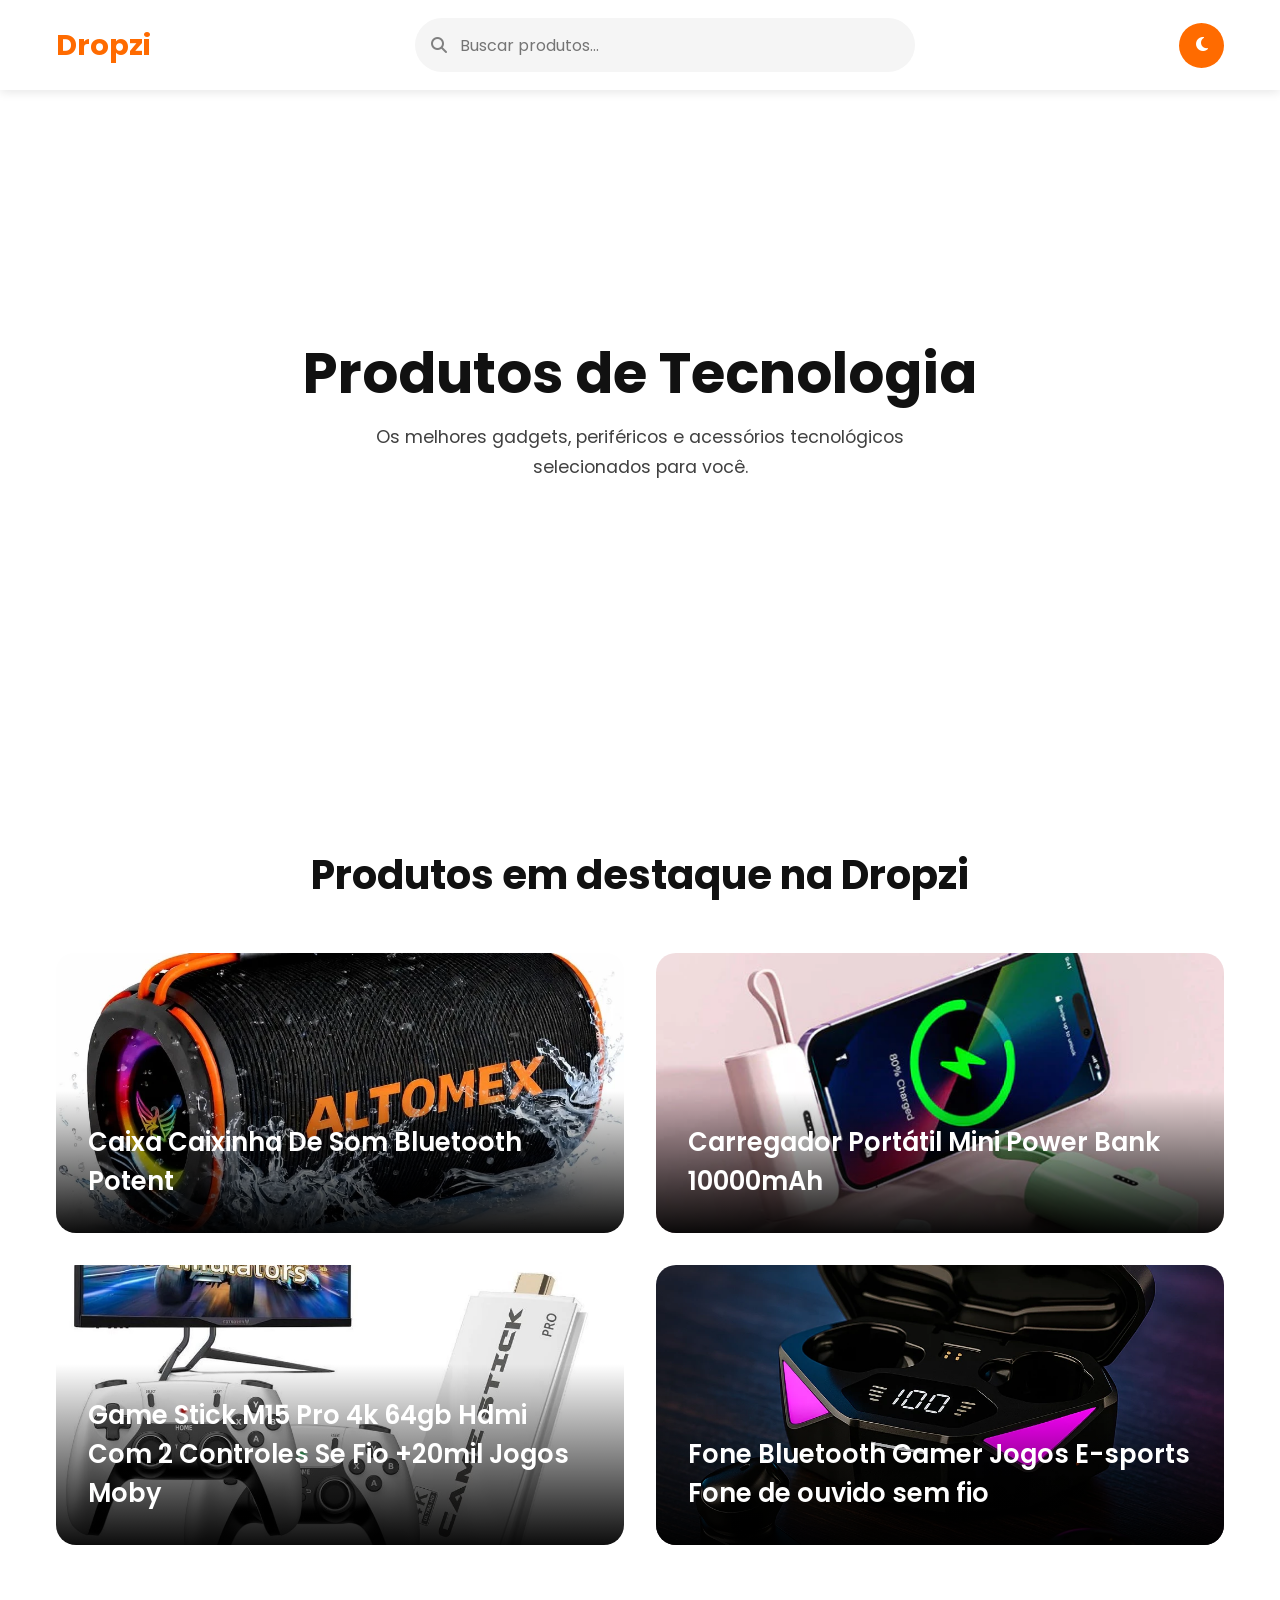
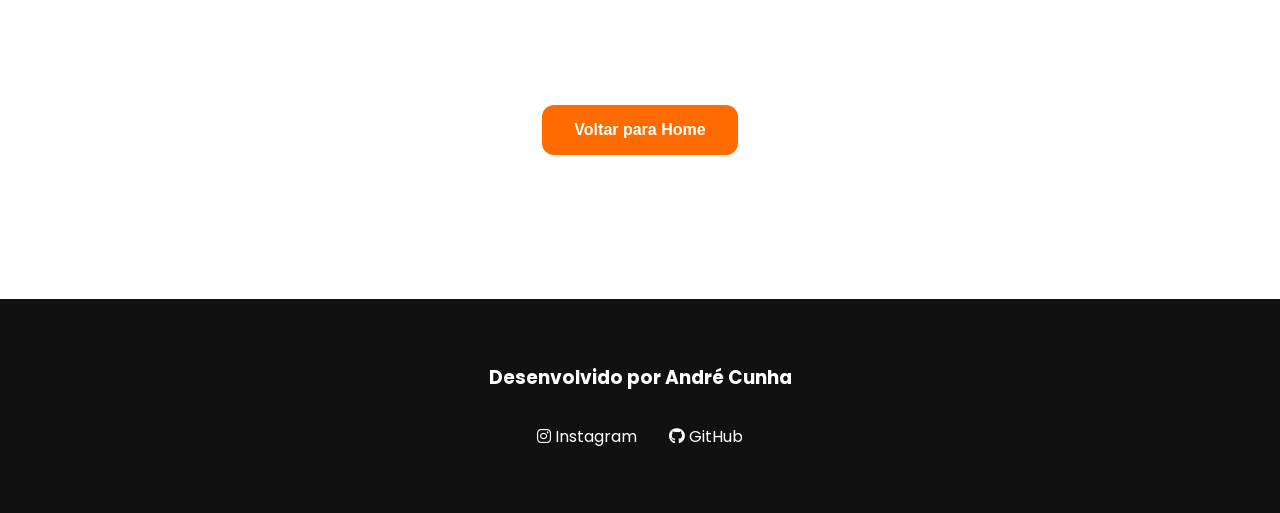
<file: pages/tecnologia.html>
<!DOCTYPE html>
<html lang="pt-BR">

<head>

    <!-- Configurações -->
    <meta charset="UTF-8">

    <meta name="viewport" content="width=device-width, initial-scale=1.0">

    <!-- Título -->
    <title>Tecnologia | Dropzi</title>

    <!-- CSS -->
    <link rel="stylesheet" href="../style.css">

    <!-- Fonte -->
    <link rel="preconnect" href="https://fonts.googleapis.com">

    <link rel="preconnect" href="https://fonts.gstatic.com" crossorigin>

    <link 
        href="https://fonts.googleapis.com/css2?family=Poppins:wght@300;400;500;600;700&display=swap" 
        rel="stylesheet"
    >

    <!-- Ícones -->
    <link 
        rel="stylesheet" 
        href="https://cdnjs.cloudflare.com/ajax/libs/font-awesome/6.5.1/css/all.min.css"
    >

</head>

<body>

    <!-- ========================= -->
    <!-- HEADER -->
    <!-- ========================= -->

    <header class="header">

        <div class="container header-content">

            <!-- Logo -->
            <div class="logo">

                <h1>Dropzi</h1>

            </div>

            <!-- Busca -->
            <div class="search-box">

                <i class="fa-solid fa-magnifying-glass"></i>

                <input 
                    type="text"
                    placeholder="Buscar produtos..."
                >

            </div>

            <!-- Botão Dark Mode -->
            <button 
                class="theme-button"
                id="themeButton"
                aria-label="Alternar tema"
            >

                <i class="fa-solid fa-moon"></i>

            </button>

        </div>

    </header>

    <!-- ========================= -->
    <!-- HERO -->
    <!-- ========================= -->

    <section class="hero">

        <div class="container hero-content">

            <h2>
                Produtos de Tecnologia
            </h2>

            <p>
                Os melhores gadgets, periféricos e acessórios
                tecnológicos selecionados para você.
            </p>

        </div>

    </section>

    <!-- ========================= -->
    <!-- PRODUTOS -->
    <!-- ========================= -->

    <section class="categories">

        <div class="container">

            <h2 class="section-title">

                Produtos em destaque na Dropzi

            </h2>

            <!-- Grid -->
            <div class="categories-grid">

                <!-- ========================= -->
                <!-- PRODUTO 1 -->
                <!-- ========================= -->

                <a 
                    href="https://s.shopee.com.br/9UyX61cmc6"
                    target="_blank"
                    class="category-card"
                >

                    <img 
                        src="../images/images_produtos/images_tecnologia/Caixa Caixinha De Som Bluetooth Potente.webp"
                        alt="Produto Tecnologia"
                        loading="lazy"
                    >

                    <div class="category-content">

                        <h3>Caixa Caixinha De Som Bluetooth Potent</h3>

                    </div>

                </a>

                <!-- ========================= -->
                <!-- PRODUTO 2 -->
                <!-- ========================= -->

                <a 
                    href="https://s.shopee.com.br/1LcpNKYmDH"
                    target="_blank"
                    class="category-card"
                >

                    <img 
                        src="../images/images_produtos/images_tecnologia/Carregador Portátil Mini Power Bank 10000mAh.webp"
                        alt="Produto Tecnologia"
                        loading="lazy"
                    >

                    <div class="category-content">

                        <h3>Carregador Portátil Mini Power Bank 10000mAh </h3>

                    </div>

                </a>

                <!-- ========================= -->
                <!-- PRODUTO 3 -->
                <!-- ========================= -->

                <a 
                    href="https://s.shopee.com.br/4VZrCMhWv0"
                    target="_blank"
                    class="category-card"
                >

                    <img 
                        src="../images/images_produtos/images_tecnologia/Game Stick M15 Pro 4k 64gb Hdmi Com 2 Controles Se Fio +20mil Jogos Moby.webp"
                        alt="Produto Tecnologia"
                        loading="lazy"
                    >

                    <div class="category-content">

                        <h3>Game Stick M15 Pro 4k 64gb Hdmi Com 2 Controles Se Fio +20mil Jogos Moby</h3>

                    </div>

                </a>

                  <!-- ========================= -->
                <!-- PRODUTO 4 -->
                <!-- ========================= -->

                <a 
                    href="https://s.shopee.com.br/9ALglHztfk"
                    target="_blank"
                    class="category-card"
                >

                    <img 
                        src="../images/images_produtos/images_tecnologia/Fone Bluetooth Gamer Jogos E-sports Fone de ouvido sem fio.webp"
                        alt="Produto Tecnologia"
                        loading="lazy"
                    >

                    <div class="category-content">

                        <h3>Fone Bluetooth Gamer Jogos E-sports Fone de ouvido sem fio</h3>

                    </div>

                </a>

            </div>

        </div>

    </section>

    <!-- ========================= -->
    <!-- BOTÃO VOLTAR -->
    <!-- ========================= -->

    <section class="categories">

        <div class="container">

            <div style="text-align: center;">

                <a href="../index.html">

                    <button class="hero-button">

                        Voltar para Home

                    </button>

                </a>

            </div>

        </div>

    </section>

    <!-- ========================= -->
    <!-- FOOTER -->
    <!-- ========================= -->

    <footer class="footer">

        <div class="container">

            <h3>
                Desenvolvido por André Cunha
            </h3>

            <!-- Links -->
            <div class="footer-links">

                <a href="#">

                    <i class="fa-brands fa-instagram"></i>

                    Instagram

                </a>

                <a href="#">

                    <i class="fa-brands fa-github"></i>

                    GitHub

                </a>
                
            </div>

        </div>

    </footer>

    <!-- JavaScript -->
    <script src="../script.js"></script>

</body>
</html>
</file>
<file: style.css>
/* ========================= */
/* RESET GERAL */
/* ========================= */

*{
    margin: 0;
    padding: 0;
    box-sizing: border-box;
}

/* ========================= */
/* VARIÁVEIS */
/* ========================= */

:root{

    --bg-color: #ffffff;
    --text-color: #111111;

    --card-color: #f5f5f5;

    --orange-color: #ff6b00;

    --header-color: #ffffff;

    --footer-color: #111111;
    --footer-text: #ffffff;

    --shadow-color: rgba(0,0,0,0.1);

}

/* ========================= */
/* DARK MODE */
/* ========================= */

.dark-mode{

    --bg-color: #111111;

    --text-color: #ffffff;

    --card-color: #1d1d1d;

    --header-color: #1a1a1a;

    --footer-color: #000000;

    --footer-text: #ffffff;

    --shadow-color: rgba(255,255,255,0.05);

}

/* ========================= */
/* BODY */
/* ========================= */

html{
    scroll-behavior: smooth;
}

body{

    font-family: 'Poppins', sans-serif;

    background-color: var(--bg-color);

    color: var(--text-color);

    transition:
    background-color 0.3s,
    color 0.3s;

}

/* ========================= */
/* CONTAINER */
/* ========================= */

.container{

    width: 100%;

    max-width: 1200px;

    margin: 0 auto;

    padding: 0 1rem;

}

/* ========================= */
/* HEADER */
/* ========================= */

.header{

    width: 100%;

    background-color: var(--header-color);

    position: sticky;

    top: 0;

    z-index: 1000;

    box-shadow: 0 2px 10px var(--shadow-color);

    transition: 0.3s;

}

/* Conteúdo do header */

.header-content{

    min-height: 90px;

    display: flex;

    justify-content: space-between;

    align-items: center;

    gap: 1rem;

}

/* ========================= */
/* LOGO */
/* ========================= */

.logo h1{

    color: var(--orange-color);

    font-size: 1.8rem;

    font-weight: 700;

    white-space: nowrap;

}

/* ========================= */
/* BARRA DE PESQUISA */
/* ========================= */

.search-box{

    flex: 1;

    max-width: 500px;

    display: flex;

    align-items: center;

    gap: 0.8rem;

    background-color: var(--card-color);

    padding: 0.9rem 1rem;

    border-radius: 50px;

    transition: 0.3s;

}

/* Ícone */

.search-box i{

    color: gray;

}

/* Input */

.search-box input{

    width: 100%;

    border: none;

    outline: none;

    background: transparent;

    color: var(--text-color);

    font-size: 1rem;

    font-family: 'Poppins', sans-serif;

}

/* ========================= */
/* BOTÃO DARK MODE */
/* ========================= */

.theme-button{

    width: 45px;

    height: 45px;

    border: none;

    border-radius: 50%;

    background-color: var(--orange-color);

    color: white;

    font-size: 1rem;

    cursor: pointer;

    transition: 0.3s;

}

/* Hover */

.theme-button:hover{

    transform: scale(1.08);

}

/* ========================= */
/* HERO SECTION */
/* ========================= */

.hero{

    width: 100%;

    min-height: 75vh;

    display: flex;

    align-items: center;

    justify-content: center;

    text-align: center;

    padding: 2rem 0;

}

/* Conteúdo */

.hero-content{

    display: flex;

    flex-direction: column;

    align-items: center;

}

/* Título */

.hero h2{

    font-size: 3.5rem;

    margin-bottom: 1rem;

    max-width: 800px;

    line-height: 1.2;

}

/* Texto */

.hero p{

    font-size: 1.1rem;

    max-width: 650px;

    line-height: 1.7;

    margin-bottom: 2rem;

    opacity: 0.8;

}

/* Link do botão */

.hero a{

    text-decoration: none;

}

/* Botão */

.hero-button{

    border: none;

    background-color: var(--orange-color);

    color: white;

    padding: 1rem 2rem;

    border-radius: 12px;

    font-size: 1rem;

    font-weight: 600;

    cursor: pointer;

    transition: 0.3s;

}

/* Hover */

.hero-button:hover{

    transform: translateY(-4px);

    box-shadow: 0 10px 20px rgba(255,107,0,0.3);

}

/* ========================= */
/* CATEGORIAS */
/* ========================= */

.categories{

    width: 100%;

    padding: 5rem 0;

}

/* Título */

.section-title{

    text-align: center;

    font-size: 2.5rem;

    margin-bottom: 3rem;

}

/* Grid */

.categories-grid{

    display: grid;

    grid-template-columns: 1fr;

    gap: 2rem;

}

/* ========================= */
/* CARD */
/* ========================= */

.category-card{

    position: relative;

    overflow: hidden;

    border-radius: 20px;

    text-decoration: none;

    transition: 0.3s;

}

/* Hover */

.category-card:hover{

    transform: translateY(-8px);

    box-shadow: 0 15px 30px rgba(0,0,0,0.2);

}

/* Imagem */

.category-card img{

    width: 100%;

    height: 280px;

    object-fit: cover;

    display: block;

    transition: 0.3s;

}

/* Zoom na imagem */

.category-card:hover img{

    transform: scale(1.05);

}

/* Conteúdo */

.category-content{

    position: absolute;

    bottom: 0;

    left: 0;

    width: 100%;

    padding: 2rem;

    background: linear-gradient(
        transparent,
        rgba(0,0,0,0.95)
    );

}

/* Texto */

.category-content h3{

    color: white;

    font-size: 1.6rem;

    font-weight: 600;

}

/* ========================= */
/* FOOTER */
/* ========================= */

.footer{

    background-color: var(--footer-color);

    color: var(--footer-text);

    padding: 4rem 0;

    margin-top: 4rem;

}

/* Texto */

.footer h3{

    text-align: center;

    margin-bottom: 2rem;

}

/* Links */

.footer-links{

    display: flex;

    justify-content: center;

    align-items: center;

    gap: 2rem;

    flex-wrap: wrap;

}

/* Link individual */

.footer-links a{

    color: white;

    text-decoration: none;

    transition: 0.3s;

}

/* Hover */

.footer-links a:hover{

    color: var(--orange-color);

}

/* ========================= */
/* RESPONSIVIDADE */
/* ========================= */

/* Tablet */

@media (min-width: 768px){

    .categories-grid{

        grid-template-columns: 1fr 1fr;

    }

}

/* Celular */

@media (max-width: 768px){

    /* Header */

    .header-content{

        flex-direction: column;

        justify-content: center;

        padding: 1rem 0;

    }

    /* Busca */

    .search-box{

        width: 100%;

    }

    /* Hero */

    .hero{

        min-height: 60vh;

    }

    .hero h2{

        font-size: 2.2rem;

    }

    .hero p{

        font-size: 1rem;

    }

    /* Título categorias */

    .section-title{

        font-size: 2rem;

    }

}
</file>
